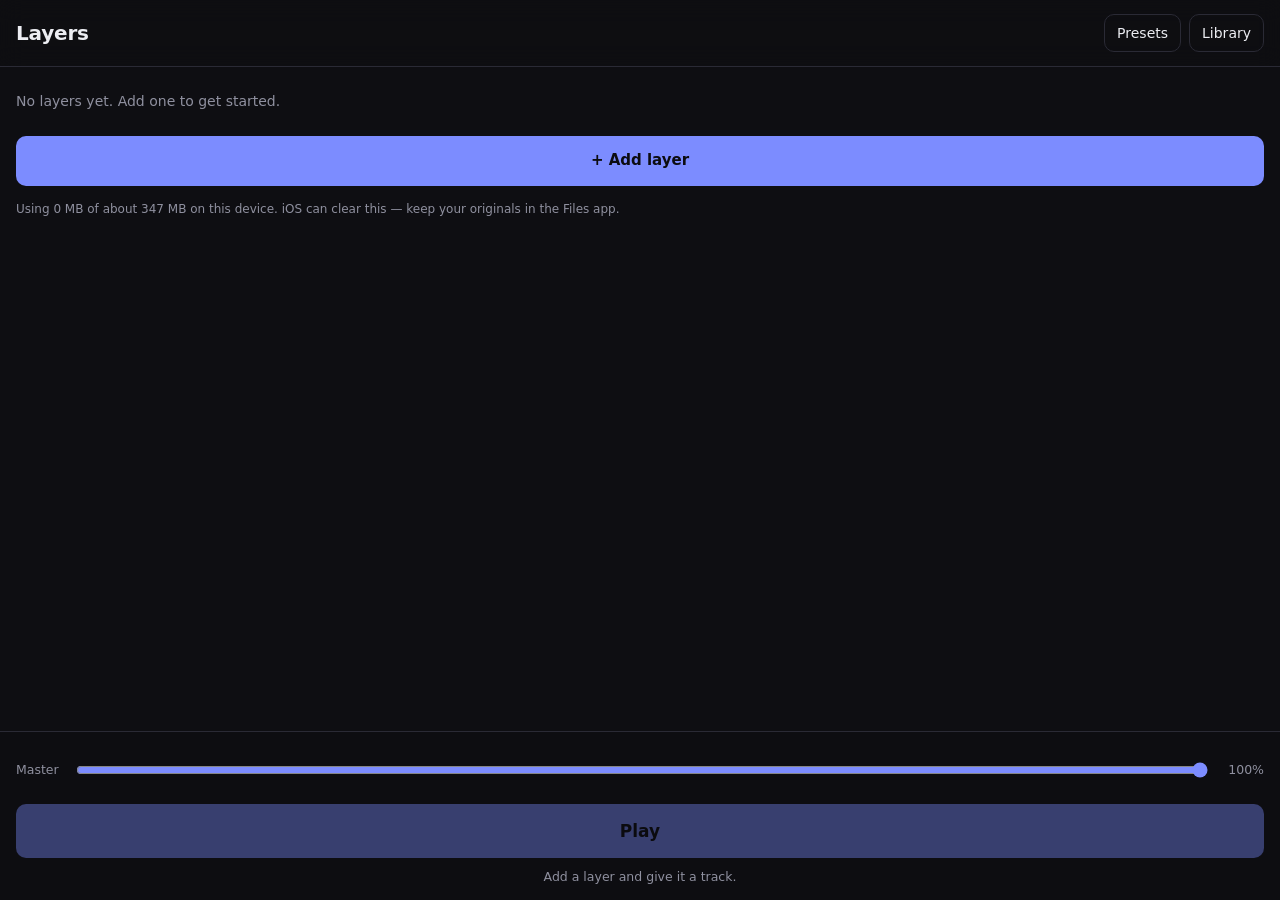
<file: index.html>
<!doctype html>
<html lang="en">
<head>
<meta charset="utf-8">
<meta name="viewport" content="width=device-width, initial-scale=1, viewport-fit=cover">
<meta name="apple-mobile-web-app-capable" content="yes">
<meta name="apple-mobile-web-app-title" content="Layers">
<meta name="apple-mobile-web-app-status-bar-style" content="black-translucent">
<meta name="theme-color" content="#101014">
<title>Layers</title>
<link rel="manifest" href="./manifest.webmanifest">
<link rel="apple-touch-icon" href="./icons/icon-180.png">
<link rel="stylesheet" href="./style.css">
</head>
<body>

<header class="top">
  <h1>Layers</h1>
  <div class="top-actions">
    <button type="button" id="openPresets" class="ghost">Presets</button>
    <button type="button" id="openLibrary" class="ghost">Library</button>
  </div>
</header>

<main>
  <div id="layers" class="layer-list"></div>

  <button type="button" id="addLayer" class="add-layer">+ Add layer</button>

  <p id="storage" class="fineprint"></p>
</main>

<footer class="transport">
  <div class="master">
    <label for="master">Master</label>
    <input type="range" id="master" min="0" max="1" step="0.01" value="1">
    <output id="masterOut">100%</output>
  </div>
  <button type="button" id="play" class="play" disabled>Play</button>
  <p id="status" class="status">Add a layer and give it a track.</p>
</footer>

<script type="module" src="./app.js"></script>
</body>
</html>
</file>
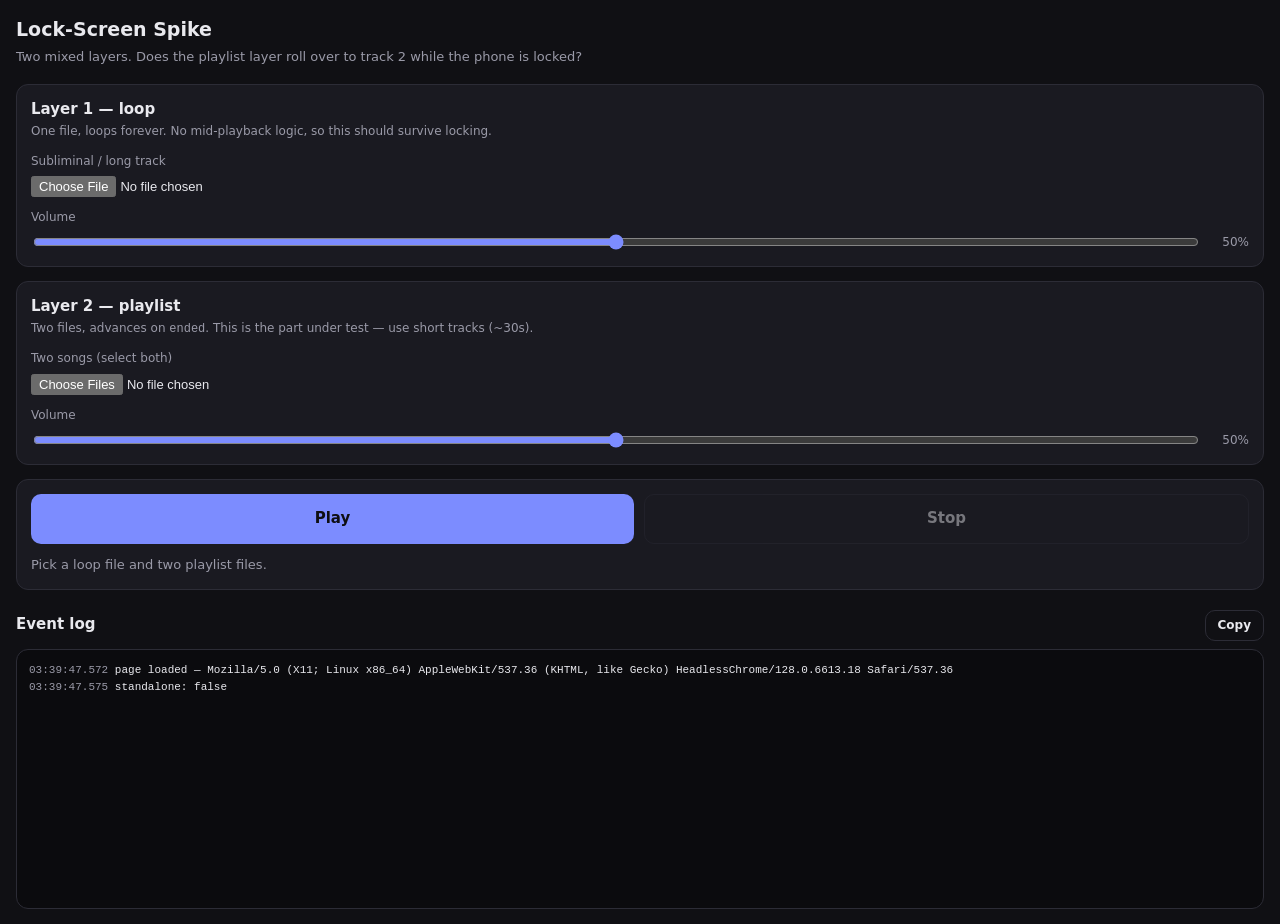
<file: spike/index.html>
<!doctype html>
<html lang="en">
<head>
<meta charset="utf-8">
<meta name="viewport" content="width=device-width, initial-scale=1, viewport-fit=cover">
<meta name="apple-mobile-web-app-capable" content="yes">
<meta name="apple-mobile-web-app-status-bar-style" content="black-translucent">
<title>Lock-Screen Spike</title>
<link rel="manifest" href="../manifest.webmanifest">
<link rel="apple-touch-icon" href="../icons/icon-180.png">
<style>
  :root {
    color-scheme: dark;
    --bg: #101014;
    --panel: #1a1a21;
    --line: #2c2c36;
    --text: #e9e9ee;
    --dim: #9a9aa8;
    --accent: #7c8cff;
    --ok: #4ec98a;
    --bad: #ff6b6b;
  }
  * { box-sizing: border-box; }
  body {
    margin: 0;
    padding: 16px 16px calc(16px + env(safe-area-inset-bottom));
    padding-top: calc(16px + env(safe-area-inset-top));
    background: var(--bg);
    color: var(--text);
    font: 15px/1.45 -apple-system, BlinkMacSystemFont, "Segoe UI", system-ui, sans-serif;
  }
  h1 { font-size: 19px; margin: 0 0 4px; }
  .sub { color: var(--dim); font-size: 13px; margin: 0 0 18px; }
  .layer, .controls {
    background: var(--panel);
    border: 1px solid var(--line);
    border-radius: 12px;
    padding: 14px;
    margin-bottom: 14px;
  }
  .layer h2 { font-size: 15px; margin: 0 0 2px; }
  .layer .note { color: var(--dim); font-size: 12px; margin: 0 0 12px; }
  label { display: block; font-size: 12px; color: var(--dim); margin-bottom: 6px; }
  input[type=file] { width: 100%; font-size: 13px; margin-bottom: 12px; }
  input[type=range] { width: 100%; accent-color: var(--accent); }
  .vol { display: flex; align-items: center; gap: 10px; }
  .vol output { font-variant-numeric: tabular-nums; color: var(--dim); font-size: 12px; min-width: 38px; text-align: right; }
  button {
    font: inherit;
    font-weight: 600;
    color: #0e0e12;
    background: var(--accent);
    border: 0;
    border-radius: 10px;
    padding: 13px 18px;
    min-height: 48px;
    cursor: pointer;
  }
  button.secondary { background: transparent; color: var(--text); border: 1px solid var(--line); }
  button:disabled { opacity: .45; cursor: default; }
  .row { display: flex; gap: 10px; }
  .row button { flex: 1; }
  #status { margin: 12px 0 0; font-size: 13px; color: var(--dim); }
  #log {
    background: #0b0b0e;
    border: 1px solid var(--line);
    border-radius: 12px;
    padding: 12px;
    height: 260px;
    overflow-y: auto;
    font: 11px/1.5 ui-monospace, SFMono-Regular, Menlo, monospace;
    white-space: pre-wrap;
    word-break: break-word;
  }
  #log .t { color: var(--dim); }
  #log .ok { color: var(--ok); }
  #log .bad { color: var(--bad); }
  .logbar { display: flex; align-items: baseline; justify-content: space-between; margin: 20px 0 8px; }
  .logbar h2 { font-size: 15px; margin: 0; }
  .logbar button { padding: 6px 12px; min-height: 0; font-size: 12px; }
</style>
</head>
<body>

<h1>Lock-Screen Spike</h1>
<p class="sub">Two mixed layers. Does the playlist layer roll over to track&nbsp;2 while the phone is locked?</p>

<div class="layer">
  <h2>Layer 1 — loop</h2>
  <p class="note">One file, loops forever. No mid-playback logic, so this should survive locking.</p>
  <label for="loopFile">Subliminal / long track</label>
  <input type="file" id="loopFile">
  <label for="loopVol">Volume</label>
  <div class="vol">
    <input type="range" id="loopVol" min="0" max="1" step="0.01" value="0.5">
    <output id="loopVolOut">50%</output>
  </div>
</div>

<div class="layer">
  <h2>Layer 2 — playlist</h2>
  <p class="note">Two files, advances on <code>ended</code>. This is the part under test — use short tracks (~30s).</p>
  <label for="listFiles">Two songs (select both)</label>
  <input type="file" id="listFiles" multiple>
  <label for="listVol">Volume</label>
  <div class="vol">
    <input type="range" id="listVol" min="0" max="1" step="0.01" value="0.5">
    <output id="listVolOut">50%</output>
  </div>
</div>

<div class="controls">
  <div class="row">
    <button id="play">Play</button>
    <button id="stop" class="secondary" disabled>Stop</button>
  </div>
  <p id="status">Pick files, then press Play.</p>
</div>

<div class="logbar">
  <h2>Event log</h2>
  <button class="secondary" id="copyLog">Copy</button>
</div>
<div id="log"></div>

<script type="module" src="./spike.js"></script>
</body>
</html>
</file>
<file: style.css>
:root {
  color-scheme: dark;
  --bg: #0e0e12;
  --panel: #17171e;
  --panel-2: #1e1e27;
  --line: #2a2a35;
  --text: #ecedf2;
  --dim: #8f909f;
  --accent: #7c8cff;
  --accent-ink: #0c0c11;
  --danger: #ff6b6b;
  --ok: #4ec98a;
  --radius: 14px;
}

* { box-sizing: border-box; }

/* NOT height:100% — that pins the body box to the viewport, and its bottom
   padding then stops extending the scrollable area, which leaves the last
   layer's controls stranded under the fixed transport with no scroll left. */
html { min-height: 100%; }

body {
  margin: 0;
  min-height: 100%;
  background: var(--bg);
  color: var(--text);
  font: 15px/1.45 -apple-system, BlinkMacSystemFont, "Segoe UI", system-ui, sans-serif;
  -webkit-font-smoothing: antialiased;

  /* Measured from the real transport at runtime (see app.js). The fallback only
     has to hold for the first frame; the footer's height changes with the
     safe-area inset and with the status line wrapping, so it is never a constant. */
  padding-bottom: var(--transport-clearance, 210px);
}

/* Keep anything scrolled-to clear of the footer too. */
html { scroll-padding-bottom: var(--transport-clearance, 210px); }

/* ---------------------------------------------------------------- header */

.top {
  position: sticky;
  top: 0;
  z-index: 5;
  display: flex;
  align-items: center;
  justify-content: space-between;
  gap: 12px;
  padding: calc(14px + env(safe-area-inset-top)) 16px 14px;
  background: rgba(14, 14, 18, .86);
  backdrop-filter: blur(12px);
  border-bottom: 1px solid var(--line);
}

.top h1 {
  margin: 0;
  font-size: 20px;
  letter-spacing: -0.01em;
}

.top-actions { display: flex; gap: 8px; }

main { padding: 16px; }

/* ---------------------------------------------------------------- buttons */

button {
  font: inherit;
  border: 0;
  border-radius: 10px;
  cursor: pointer;
  color: var(--text);
  background: var(--panel-2);
  min-height: 44px;
  padding: 10px 14px;
}

button:disabled { opacity: .4; cursor: default; }

button.ghost {
  background: transparent;
  border: 1px solid var(--line);
  font-size: 14px;
  padding: 8px 12px;
  min-height: 38px;
}

button.icon {
  background: transparent;
  color: var(--dim);
  min-height: 36px;
  min-width: 36px;
  padding: 4px 8px;
  font-size: 15px;
  line-height: 1;
}

button.icon.danger:hover, button.icon.danger:active { color: var(--danger); }

/* ---------------------------------------------------------------- layers */

.layer-list { display: flex; flex-direction: column; gap: 14px; }

.empty, .no-tracks {
  color: var(--dim);
  font-size: 14px;
  margin: 8px 0;
}

.layer {
  background: var(--panel);
  border: 1px solid var(--line);
  border-radius: var(--radius);
  padding: 14px;
}

.layer.has-error { border-color: rgba(255, 107, 107, .5); }

.layer-head {
  display: flex;
  align-items: center;
  gap: 8px;
  margin-bottom: 12px;
}

.layer-name {
  flex: 1;
  min-width: 0;
  background: transparent;
  border: 0;
  border-bottom: 1px solid transparent;
  color: var(--text);
  font: 600 16px/1.3 inherit;
  padding: 4px 0;
}

.layer-name:focus {
  outline: none;
  border-bottom-color: var(--accent);
}

.modes {
  display: inline-flex;
  background: var(--panel-2);
  border-radius: 9px;
  padding: 3px;
  gap: 3px;
}

button.mode {
  min-height: 34px;
  padding: 6px 16px;
  font-size: 14px;
  background: transparent;
  color: var(--dim);
  border-radius: 7px;
}

button.mode.on {
  background: var(--accent);
  color: var(--accent-ink);
  font-weight: 600;
}

.hint {
  color: var(--dim);
  font-size: 12.5px;
  margin: 8px 0 12px;
}

.tracks {
  list-style: none;
  margin: 0 0 10px;
  padding: 0;
  display: flex;
  flex-direction: column;
  gap: 2px;
}

.track {
  display: flex;
  align-items: center;
  gap: 8px;
  padding: 7px 10px;
  border-radius: 8px;
  background: var(--panel-2);
  font-size: 14px;
}

.track.current {
  box-shadow: inset 2px 0 0 var(--ok);
}

.track-name {
  flex: 1;
  min-width: 0;
  overflow: hidden;
  text-overflow: ellipsis;
  white-space: nowrap;
}

.track-name.missing { color: var(--danger); }

button.add-track {
  width: 100%;
  background: transparent;
  border: 1px dashed var(--line);
  color: var(--dim);
  font-size: 14px;
  margin-bottom: 14px;
}

.error {
  color: var(--danger);
  font-size: 13px;
  margin: 10px 0 0;
}

/* ---------------------------------------------------------------- volume */

.vol { display: flex; align-items: center; gap: 10px; }

input[type=range] {
  flex: 1;
  min-width: 0;
  accent-color: var(--accent);
  height: 44px; /* full touch target — a 28px strip is easy to miss with a thumb */
  touch-action: pan-y; /* let a vertical swipe on the slider still scroll the page */
}

.vol-out, .master output {
  font-variant-numeric: tabular-nums;
  color: var(--dim);
  font-size: 12.5px;
  min-width: 44px;
  text-align: right;
}

button.mute {
  font-size: 13px;
  padding: 8px 12px;
  min-height: 38px;
  background: transparent;
  border: 1px solid var(--line);
  color: var(--dim);
}

button.mute.on {
  color: var(--accent);
  border-color: var(--accent);
}

button.add-layer {
  width: 100%;
  margin: 16px 0 14px;
  background: var(--accent);
  color: var(--accent-ink);
  font-weight: 600;
  min-height: 50px;
}

.fineprint {
  color: var(--dim);
  font-size: 12px;
  line-height: 1.5;
  margin: 0;
}

/* ---------------------------------------------------------------- transport */

.transport {
  position: fixed;
  left: 0;
  right: 0;
  bottom: 0;
  z-index: 6;
  padding: 14px 16px calc(14px + env(safe-area-inset-bottom));
  background: rgba(14, 14, 18, .92);
  backdrop-filter: blur(14px);
  border-top: 1px solid var(--line);
}

.master {
  display: flex;
  align-items: center;
  gap: 10px;
  margin-bottom: 10px;
}

.master label {
  font-size: 12.5px;
  color: var(--dim);
  min-width: 48px;
}

button.play {
  width: 100%;
  min-height: 54px;
  font-size: 17px;
  font-weight: 700;
  background: var(--accent);
  color: var(--accent-ink);
}

.status {
  margin: 10px 0 0;
  font-size: 12.5px;
  color: var(--dim);
  text-align: center;
}

/* ---------------------------------------------------------------- sheets */

dialog.sheet {
  width: min(520px, 100%);
  max-height: 82vh;
  margin: auto auto 0;
  padding: 16px 16px calc(20px + env(safe-area-inset-bottom));
  border: 1px solid var(--line);
  border-bottom: 0;
  border-radius: 18px 18px 0 0;
  background: var(--panel);
  color: var(--text);
  overflow-y: auto;
}

dialog.sheet::backdrop { background: rgba(0, 0, 0, .6); }

.sheet-head {
  display: flex;
  align-items: center;
  justify-content: space-between;
  gap: 12px;
  margin-bottom: 4px;
}

.sheet-head h2 { margin: 0; font-size: 17px; }

.sheet-sub {
  color: var(--dim);
  font-size: 13px;
  margin: 0 0 14px;
}

label.upload {
  display: block;
  text-align: center;
  padding: 16px;
  margin-bottom: 16px;
  border: 1px dashed var(--line);
  border-radius: 12px;
  color: var(--accent);
  font-size: 14px;
  font-weight: 600;
  cursor: pointer;
}

.library, .preset-list {
  list-style: none;
  margin: 0;
  padding: 0;
  display: flex;
  flex-direction: column;
  gap: 6px;
}

.lib-item {
  display: flex;
  align-items: center;
  gap: 6px;
  background: var(--panel-2);
  border-radius: 10px;
  padding-right: 6px;
}

button.lib-pick {
  flex: 1;
  min-width: 0;
  display: flex;
  align-items: baseline;
  justify-content: space-between;
  gap: 12px;
  background: transparent;
  text-align: left;
  padding: 11px 12px;
}

button.lib-pick:disabled { opacity: 1; cursor: default; }

.lib-name {
  min-width: 0;
  overflow: hidden;
  text-overflow: ellipsis;
  white-space: nowrap;
  font-size: 14px;
}

.lib-size {
  flex: none;
  color: var(--dim);
  font-size: 12px;
  font-variant-numeric: tabular-nums;
}

.save-row {
  display: flex;
  gap: 8px;
  margin-bottom: 16px;
}

input[type=text] {
  flex: 1;
  min-width: 0;
  background: var(--panel-2);
  border: 1px solid var(--line);
  border-radius: 10px;
  color: var(--text);
  font: inherit;
  padding: 11px 12px;
}

input[type=text]:focus {
  outline: none;
  border-color: var(--accent);
}

button.save {
  background: var(--accent);
  color: var(--accent-ink);
  font-weight: 600;
}
</file>
